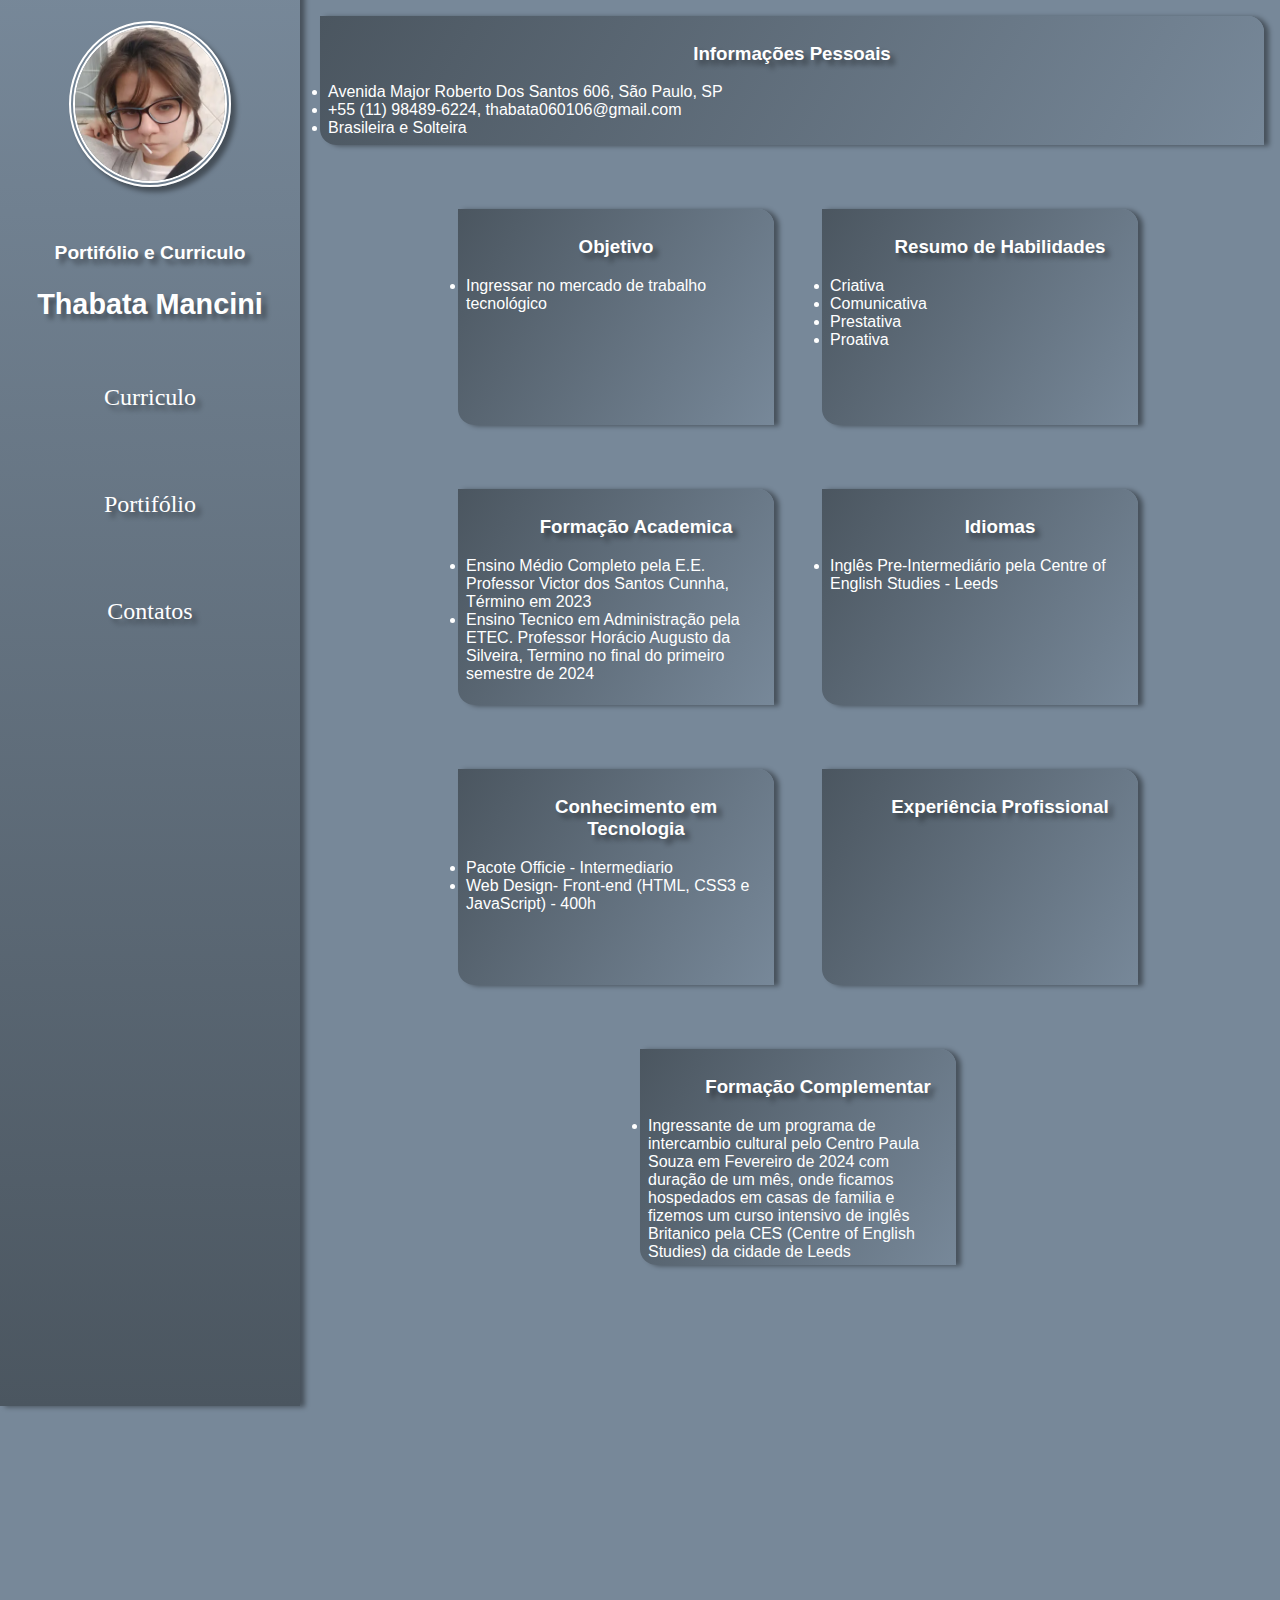
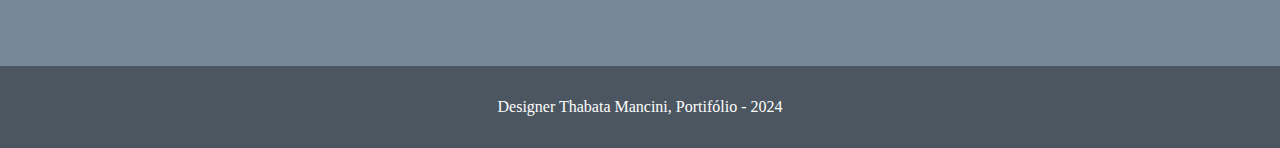
<file: index.html>
<!DOCTYPE html>
<html lang="pt-BR">
<head>

    <meta charset="UTF-8">

    <meta name="viewport" content="width=device-width, initial-scale=1.0">
<link rel="stylesheet" href="style.css">
<link rel="shortcut icon" href="imagens/Home.jpg" type="image/x-icon">


    <title>Home</title>

</head>
<body>


    <header id="menu">

        <img class="logo" src="imagens/thabata.png">

<p><h1> Portifólio e Curriculo </h1></p>
    
<p><h2> Thabata Mancini </h2></p>

<nav>

 <a class="links" href="index.html"> <p> Curriculo </p> </a>  </li>
 <a class="links" href="portifolio.html"> <p> Portifólio </p> </a> </li> 
 <a class="links" href="contatos.html"> <p> Contatos </p> </a>  </li>

</nav>

    </header>

    <div class="info1">

        <h3> Informações Pessoais </h3>
        
        
        <li> Avenida Major Roberto Dos Santos 606, São Paulo, SP
        <li> +55 (11) 98489-6224, thabata060106@gmail.com </li>
        <li> Brasileira e Solteira</li>
        
        </div>
        

<main class="poc">


<div class="info2">

<p><h3> Objetivo </h3></p>


<li> Ingressar no mercado de trabalho tecnológico </li>

</div>

<div class="info3">

<ul><p><h3> Resumo de Habilidades </p></ul></h3>

<li> Criativa </li>
 
<li> Comunicativa </li>

<li> Prestativa </li>

<li> Proativa </li>

</div>

<div class="info4">

<ul><p><h3> Formação Academica </h3></p></ul>

<li> Ensino Médio Completo pela E.E. Professor Victor dos Santos Cunnha, Término em 2023 </li>
<li> Ensino Tecnico em Administração pela ETEC. Professor Horácio Augusto da Silveira, Termino no final do primeiro semestre de 2024 </li>

</div>

<div class="info5">

<ul><p><h3> Idiomas </h3></p></ul>

<li> Inglês Pre-Intermediário pela Centre of English Studies - Leeds </li>

</div>

<div class="info6">

<ul><p><h3> Conhecimento em Tecnologia </h3></p></ul>

<li> Pacote Officie - Intermediario </li>
<li> Web Design- Front-end (HTML, CSS3 e JavaScript) - 400h </li>

</div>

<div class="info7">

<ul><p><h3> Experiência Profissional </h3></p></ul>

</div>

<div class="info8">

<ul><p><h3> Formação Complementar </h3></p></ul>

<li> Ingressante de um programa de intercambio cultural pelo Centro Paula Souza em Fevereiro de 2024 com duração de um mês, 
onde ficamos hospedados em casas de familia e fizemos um curso intensivo de inglês Britanico pela CES (Centre of English Studies) da cidade de Leeds </li>

</div>


</main>

<div id="video">

    <iframe width="560" height="315" src="https://www.youtube.com/embed/Fg-qaV49aJk?si=uBD7pC8GZyMsh4EB" title="YouTube video player" frameborder="0" allow="accelerometer; autoplay; clipboard-write; encrypted-media; gyroscope; picture-in-picture; web-share" referrerpolicy="strict-origin-when-cross-origin" allowfullscreen></iframe>

</div>

<footer>

<p> Designer Thabata Mancini, Portifólio - 2024 </p>

</footer>



</body>


</html>
</file>
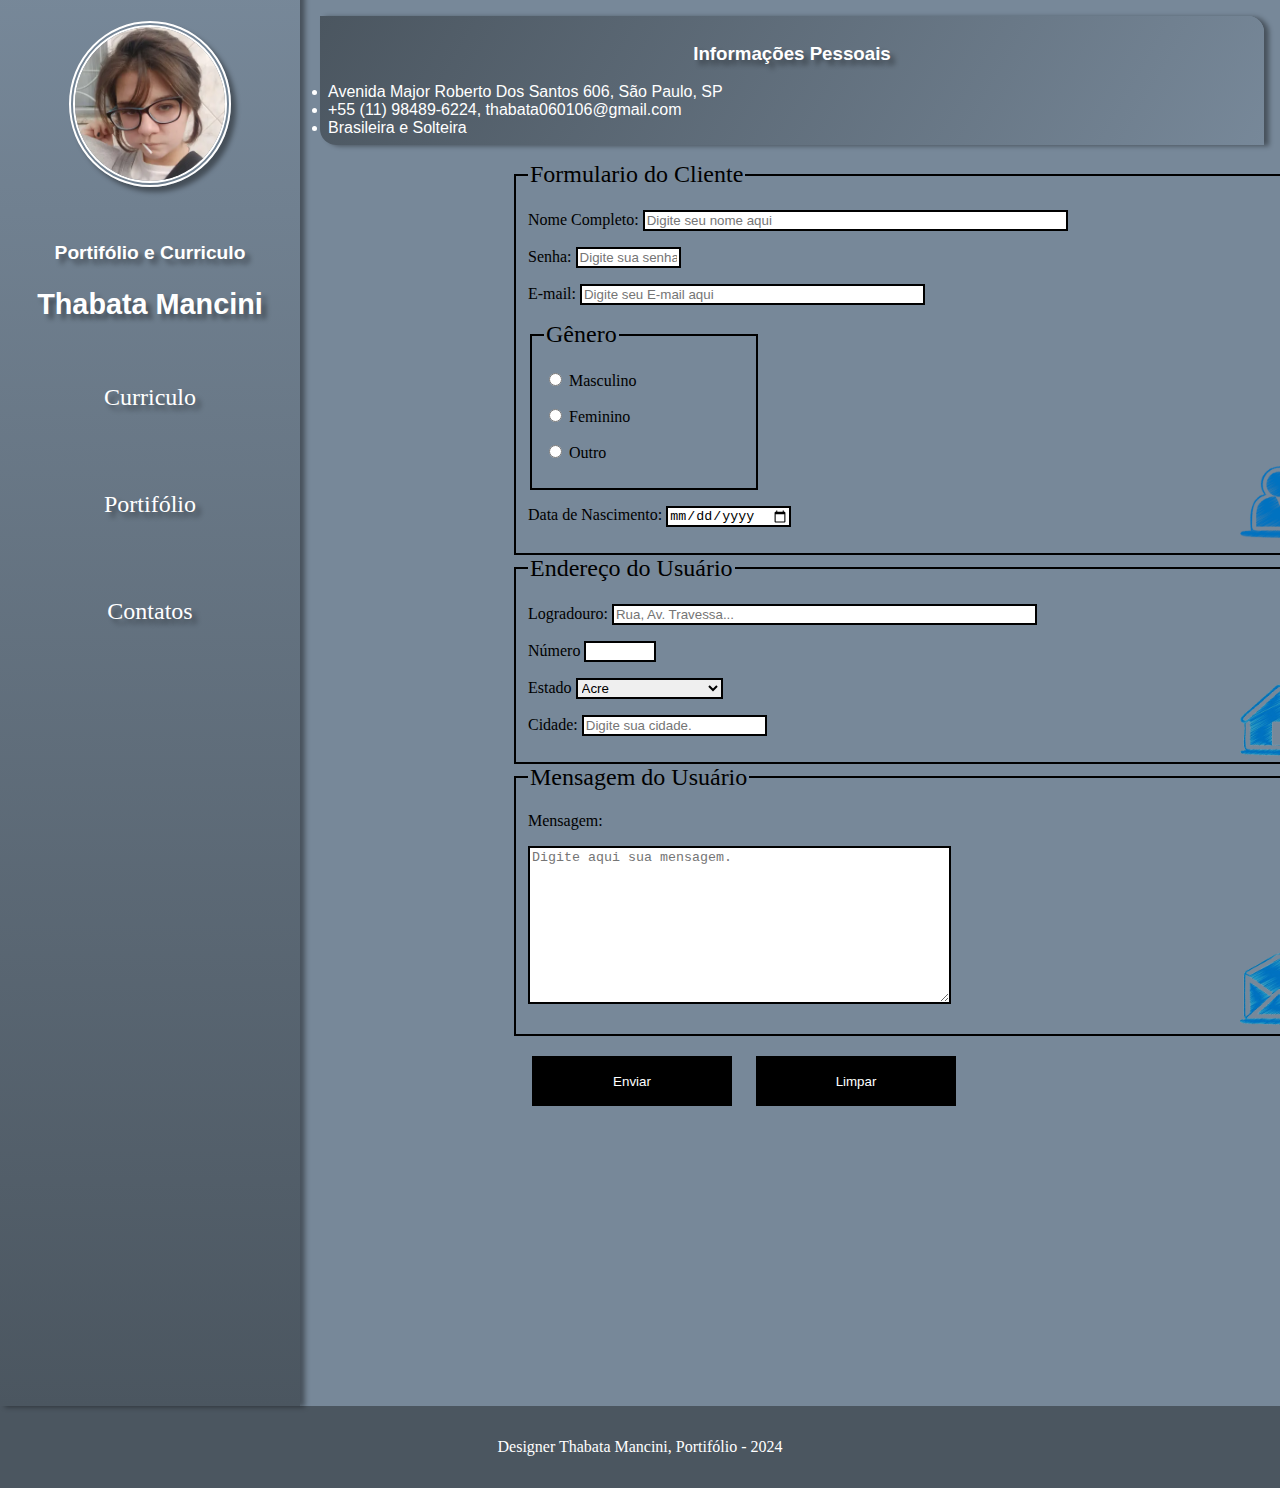
<file: contatos.html>
<!DOCTYPE html>
<html lang="pt-BR">
<head>

    <meta charset="UTF-8">

    <meta name="viewport" content="width=device-width, initial-scale=1.0">
<link rel="stylesheet" href="style.css">
<link rel="stylesheet" href="style_portifolio.css">
<link rel="stylesheet" href="style_contatos.css">
<link rel="shortcut icon" href="imagens/Contatos.jpg" type="image/x-icon">


    <title>Contatos</title>

</head>
<body>


    <header id="menu">

        <img class="logo" src="imagens/thabata.png">

<p><h1> Portifólio e Curriculo </h1></p>
    
<p><h2> Thabata Mancini </h2></p>

<nav>

 <a class="links" href="index.html"> <p> Curriculo </p> </a>  </li>
 <a class="links" href="portifolio.html"> <p> Portifólio </p> </a> </li> 
 <a class="links" href="contatos.html"> <p> Contatos </p> </a>  </li>

</nav>

    </header>

    <div class="info1">

        <h3> Informações Pessoais </h3>
        
        
        <li> Avenida Major Roberto Dos Santos 606, São Paulo, SP
        <li> +55 (11) 98489-6224, thabata060106@gmail.com </li>
        <li> Brasileira e Solteira</li>
        
        </div>
        
<main class="poc3">

    <div>

        <form action="">
            <fieldset id="usuario">
                <legend>Formulario do Cliente</legend>

                <p><label>Nome Completo:</label>
                <input type="text" name="nome" id="cnome" size="50" maxlength="45" placeholder="Digite seu nome aqui" required></p>

                <p><label>Senha:</label>
                <input type="password" name="senha" id="csenha" size="10" maxlength="8" placeholder="Digite sua senha aqui" required></p>

                <p><label>E-mail:</label>
                <input type="email" name="email" id="cemail" size="40" max="40" placeholder="Digite seu E-mail aqui" required></p>

            <fieldset class="genero">

                <legend>Gênero</legend>
                
                <p><input type="radio" name="masculino" id="masculino"> <label>Masculino</label></p>
                <p><input type="radio" name="feminino" id="feminino"> <label>Feminino</label></p>
                <p><input type="radio" name="outro" id="outro"> <label>Outro</label></p>

            </fieldset>
           
                 <p><label>Data de Nascimento:</label>
                <input type="date" name="nasc" id="cnasc"></p>
            
            </fieldset>

            <fieldset id="endereco">
                <legend>Endereço do Usuário</legend>

                <p><label>Logradouro:</label>
                    <input type="text" name="endereço" id="cendereço" size="50" maxlength="50" placeholder="Rua, Av. Travessa..." required></p>
                
                <p><label>Número</label>
                    <input type="number" name="numero" id="cnumero" size="5" min="1" max="9999" required></p>

                <p><label>Estado</label>
                <select name="estado" id="cestado">
                    <option value="AC">Acre</option>
                    <option value="AL">Alagoas</option>
                    <option value="AP">Amapá</option>
                    <option value="AM">Amazonas</option>
                    <option value="BA">Bahia</option>
                    <option value="CE">Ceará</option>
                    <option value="DF">Distrito Federal</option>
                    <option value="ES">Espírito Santo</option>
                    <option value="GO">Goiás</option>
                    <option value="MA">Maranhão</option>
                    <option value="MT">Mato Grosso</option>
                    <option value="MS">Mato Grosso do Sul</option>
                    <option value="MG">Minas Gerais</option>
                    <option value="PA">Pará</option>
                    <option value="PB">Paraíba</option>
                    <option value="PR">Paraná</option>
                    <option value="PE">Pernambuco</option>
                    <option value="PI">Piauí</option>
                    <option value="RJ">Rio de Janeiro</option>
                    <option value="RN">Rio Grande do Norte</option>
                    <option value="RS">Rio Grande do Sul</option>
                    <option value="RO">Rondônia</option>
                    <option value="RR">Roraima</option>
                    <option value="SC">Santa Catarina</option>
                    <option value="SP">São Paulo</option>
                    <option value="SE">Sergipe</option>
                    <option value="TO">Tocantins</option>

                </select></p>

                <p><label>Cidade:</label>
                    <input type="text" name="cidade" id="ccidade" size="20" maxlength="20" placeholder="Digite sua cidade." required></p>
                
            </fieldset>

            <fieldset id="mensagem">

                <legend>Mensagem do Usuário</legend>

                <p><label> Mensagem:</label></p>
                <p><textarea name="msg" id="cmsg" cols="50" rows="10" maxlength="1000" placeholder="Digite aqui sua mensagem."></textarea></p>
            </fieldset>

            <input type="button" value="Enviar" name="enviar" class="btn">
            <input type="reset" value="Limpar" name="limpar" class="btn">
           </form>

    </div>

  

</main>


<footer>

<p> Designer Thabata Mancini, Portifólio - 2024 </p>

</footer>



</body>


</html>
</file>
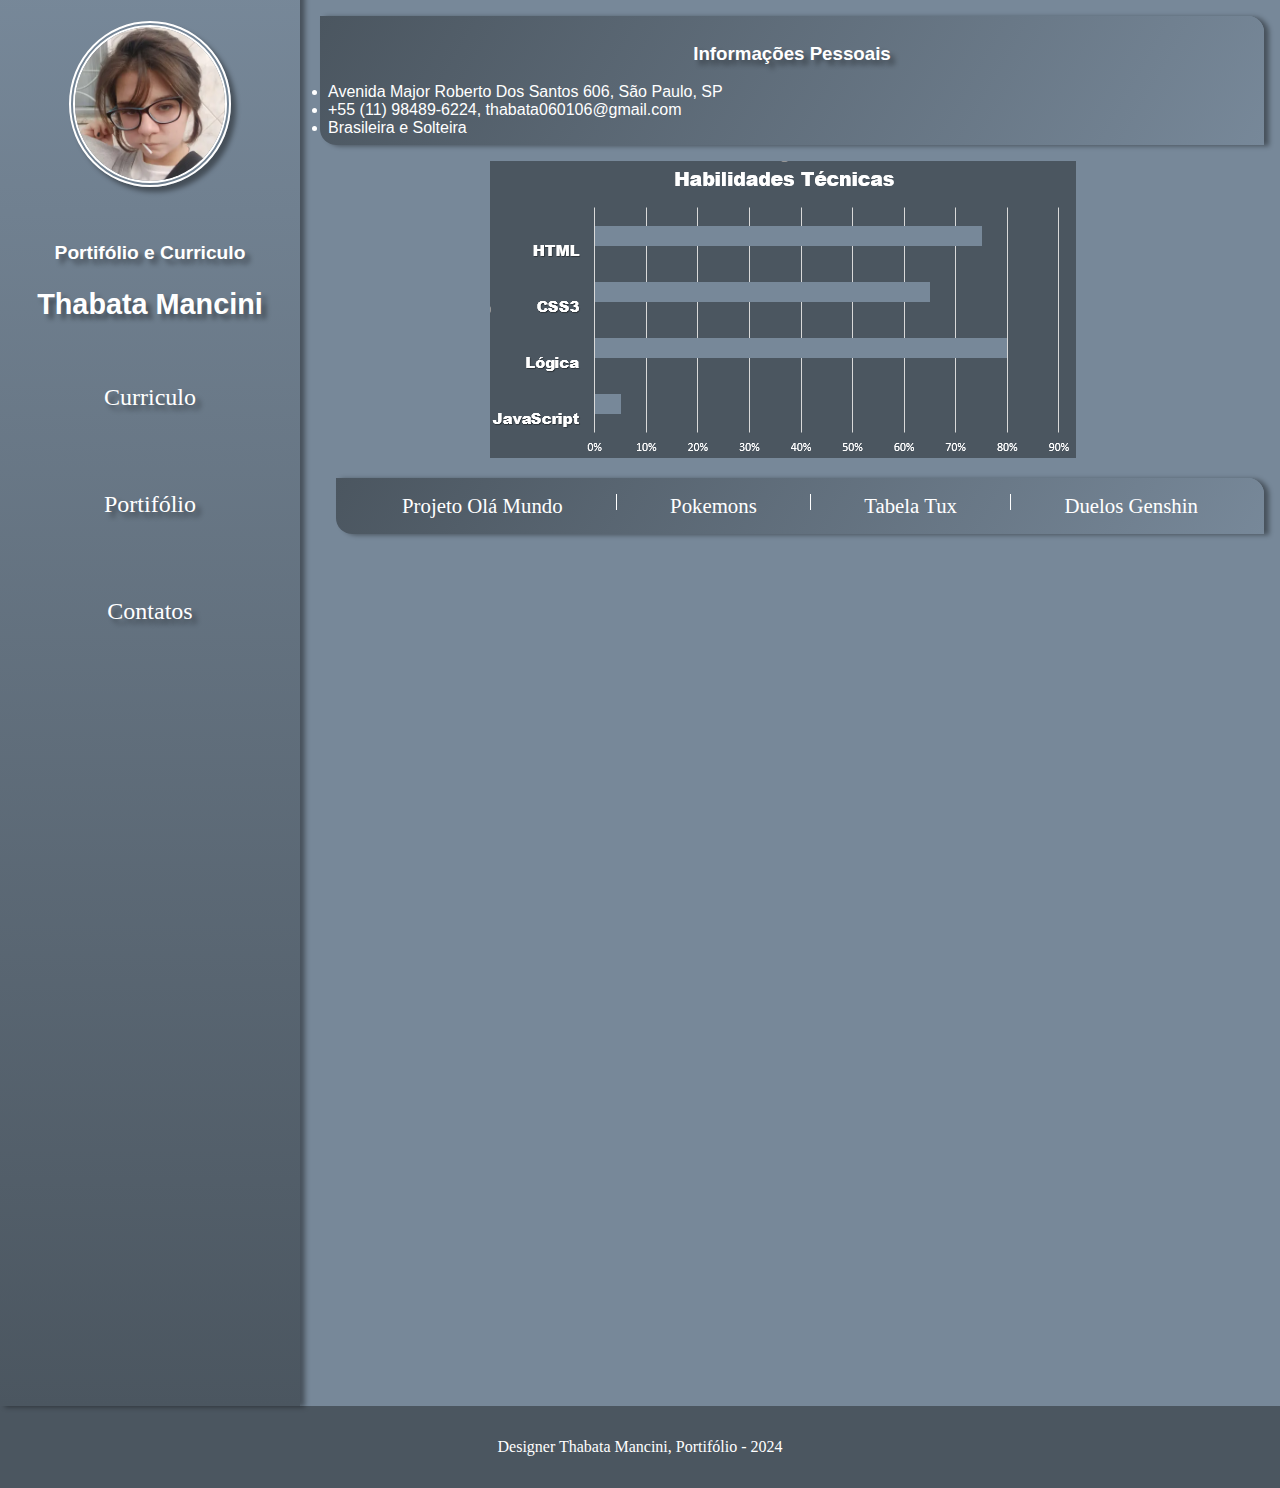
<file: portifolio.html>
<!DOCTYPE html>
<html lang="pt-BR">
<head>

    <meta charset="UTF-8">

    <meta name="viewport" content="width=device-width, initial-scale=1.0">
<link rel="stylesheet" href="style.css">
<link rel="stylesheet" href="style_portifolio.css">
<link rel="shortcut icon" href="imagens/Portifolio.jpg" type="image/x-icon">


    <title>Portifólio</title>

</head>
<body>


    <header id="menu">

        <img class="logo" src="imagens/thabata.png">

<p><h1> Portifólio e Curriculo </h1></p>
    
<p><h2> Thabata Mancini </h2></p>

<nav>

 <a class="links" href="index.html"> <p> Curriculo </p> </a>  </li>
 <a class="links" href="portifolio.html"> <p> Portifólio </p> </a> </li> 
 <a class="links" href="contatos.html"> <p> Contatos </p> </a>  </li>

</nav>

    </header>

    <div class="info1">

        <h3> Informações Pessoais </h3>
        
        
        <li> Avenida Major Roberto Dos Santos 606, São Paulo, SP
        <li> +55 (11) 98489-6224, thabata060106@gmail.com </li>
        <li> Brasileira e Solteira</li>
        
        </div>
        
<main class="poc2">

    <div class="grafico"> 

        <img src="imagens/grafico de habilidades.png" alt="">

    </div>

    <div class="sites">

     <a href="file:///C:/Users/User/Desktop/Turma%20E/Thabata%20Mancini/Web/Projeto_01/index.html" target="_blank"> Projeto Olá Mundo </a>
        <div class="vl"></div>
     <a href="file:///C:/Users/User/Desktop/Turma%20E/Thabata%20Mancini/Web/Projeto_02/index.html" target="_blank"> Pokemons </a>
        <div class="vl"></div>
     <a href="file:///C:/Users/User/Desktop/Turma%20E/Thabata%20Mancini/Web/Projeto_03/index.html" target="_blank"> Tabela Tux </a>
         <div class="vl"></div>
     <a href="file:///C:/Users/User/Desktop/Turma%20E/Thabata%20Mancini/Web/Projeto_04/index.html" target="_blank"> Duelos Genshin </a>

    </div>


</main>


<footer>

<p> Designer Thabata Mancini, Portifólio - 2024 </p>

</footer>



</body>


</html>
</file>
<file: style.css>
body {

    background-color: #778899;
    margin: 0;
}

#menu {

    background: linear-gradient(0deg, rgba(75,86,96,1) 0%, rgba(119,136,153,1) 100%);
    width: 300px;
    height: 1420px;
    text-align: center;
    box-shadow: 5px 1px 5px rgba( 0, 0, 0, 0.4);
    margin-top: -30px;
    margin-bottom: -px;
}                

.logo {
    border: 6px double #FFFFFF;
    border-radius: 50%;
    margin: 35px;
    box-shadow: 5px 5px 5px rgba( 0, 0, 0, 0.4);
}

h1 {
    font-size: 1.2rem;
    font-family: Arial;
    color: #ffffff;
    text-shadow: 5px 5px 5px rgba( 0, 0, 0, 0.4);
}

h2 {
    font-size: 1.8rem;
    font-family: Arial;
    color: #ffffff;
    text-shadow: 5px 5px 5px rgba( 0, 0, 0, 0.4);
}

h3 {
    
    font-family: Arial;
    text-shadow: 5px 5px 5px rgba( 0, 0, 0, 0.4);
    color: #ffffff;
    text-align: center;
}


li {
    
    text-align: left;
    font-family: Arial;
    color: #ffffff;
}

.logo {
    width: 150px;
}
.links {
    font-size: 1.5rem;
    text-decoration: none;
    color: white;
    text-shadow: 5px 5px 5px rgba( 0, 0, 0, 0.4);
    display: block;
    padding: 1rem;
    transition-duration: 0.4s;
}

.links:hover {
    background-color: #77889900;
    color: rgb(0, 0, 0);
    animation-duration: 4s;
    animation-name: botao;
    box-shadow:  0 12px 16px rgba( 0, 0, 0, 0.24), 0 17px 50px 0 rgba(0, 0, 0, 0.19);
}

@keyframes botao {
    0%   {background-color: rgba(255,122,122,1);}
    25%  {background-color: rgba(255,199,131,1);}
    45%  {background-color: rgba(243,255,162,1);}
    60% {background-color: rgba(146,255,153,1);}
    75% {background-color: rgba(120,232,255,1);}
    85% {background-color: rgba(118,157,255,1);}
    100% {background-color: rgba(154,130,255,1);}

}

header {
    float: left;
}

.info1 {
    background: linear-gradient(120deg, rgba(75,86,96,1) 0%, rgba(119,136,153,1) 100%);
    margin: 1rem 1rem 1rem 20rem;
    border-radius: 0 1rem;
    box-shadow: 5px 1px 5px rgba( 0, 0, 0, 0.4);
    padding: 0.5rem;
   
}

.info2 {
    background: linear-gradient(120deg, rgba(75,86,96,1) 0%, rgba(119,136,153,1) 100%);
    margin: 3rem 1rem 1rem 2rem;
    border-radius: 0 1rem;
    box-shadow: 5px 1px 5px rgba( 0, 0, 0, 0.4);
    padding: 0.5rem;
    width: 300px;
    height: 200px;
}

.info3 {
    background: linear-gradient(120deg, rgba(75,86,96,1) 0%, rgba(119,136,153,1) 100%);
    margin: 3rem 1rem 1rem 2rem;
    border-radius: 0 1rem;
    box-shadow: 5px 1px 5px rgba( 0, 0, 0, 0.4);
    padding: 0.5rem;
    width: 300px;
    height: 200px;
}

.info4 {
    background: linear-gradient(120deg, rgba(75,86,96,1) 0%, rgba(119,136,153,1) 100%);
    margin: 3rem 1rem 1rem 2rem;
    border-radius: 0 1rem;
    box-shadow: 5px 1px 5px rgba( 0, 0, 0, 0.4);
    padding: 0.5rem;
    width: 300px;
    height: 200px;
}

.info5 {
    background: linear-gradient(120deg, rgba(75,86,96,1) 0%, rgba(119,136,153,1) 100%);
    margin: 3rem 1rem 1rem 2rem;
    border-radius: 0 1rem;
    box-shadow: 5px 1px 5px rgba( 0, 0, 0, 0.4);
    padding: 0.5rem;
    width: 300px;
    height: 200px;
}

.info6 {
    background: linear-gradient(120deg, rgba(75,86,96,1) 0%, rgba(119,136,153,1) 100%);
    margin: 3rem 1rem 1rem 2rem;
    border-radius: 0 1rem;
    box-shadow: 5px 1px 5px rgba( 0, 0, 0, 0.4);
    padding: 0.5rem;
    width: 300px;
    height: 200px;
}

.info7 {
    background: linear-gradient(120deg, rgba(75,86,96,1) 0%, rgba(119,136,153,1) 100%);
    margin: 3rem 1rem 1rem 2rem;
    border-radius: 0 1rem;
    box-shadow: 5px 1px 5px rgba( 0, 0, 0, 0.4);
    padding: 0.5rem;
    width: 300px;
    height: 200px;
}

.info8 {
    background: linear-gradient(120deg, rgba(75,86,96,1) 0%, rgba(119,136,153,1) 100%);
    margin: 3rem 1rem 3rem 2rem;
    border-radius: 0 1rem;
    box-shadow: 5px 1px 5px rgba( 0, 0, 0, 0.4);
    padding: 0.5rem;
    width: 300px;
    height: 200px;
}

.poc {
    display: flex;
    flex-wrap: wrap;
    justify-content: center;
}

footer {
    background-color: rgba(75,86,96,1);
    color: #FFFFFF;
    text-align: center;
    font-size: 1,5rem;
    padding: 1rem;
    clear: both;
    margin: -10px;

}

#video {
    display: flex;
    justify-content: center;
    margin-bottom: 3rem;
}
</file>
<file: style_portifolio.css>
.grafico {

    display: block;
    margin-left: auto;
    margin-right: auto;
    width: 300px;
    border-radius: 0 1rem;

}

.sites {
    display: flex;
    background: linear-gradient(120deg, rgba(75,86,96,1) 0%, rgba(119,136,153,1) 100%);
    margin: 1rem 1rem 1rem 21rem;
    border-radius: 0 1rem;
    box-shadow: 5px 1px 5px rgba( 0, 0, 0, 0.4);
    padding: 1rem 0.8rem;
    text-align: center;
    justify-content: space-evenly;

}

.sites a {
    text-decoration: none;
    color:  white;
    font-size: 1.3rem;
    
}

.vl {
    height: 1rem;
    border-left: 1px solid white;
}
</file>
<file: style_contatos.css>
input.btn {
    background-color: #000000 ;
    width: 200px;
    height: 50px;
    color: #fff;
    margin-left: 20px;
    margin-top: 20px;
    font-size: 1,5rem;
}

input.btn:hover {
    background-color: #000000;
    color: rgb(0, 0, 0);
    animation-duration: 4s;
    animation-name: botao;
    box-shadow:  0 12px 16px rgba( 0, 0, 0, 0.24), 0 17px 50px 0 rgba(0, 0, 0, 0.19); 
}

@keyframes botao {
    0%   {background-color: rgba(255,122,122,1);}
    25%  {background-color: rgba(255,199,131,1);}
    45%  {background-color: rgba(243,255,162,1);}
    60% {background-color: rgba(146,255,153,1);}
    75% {background-color: rgba(120,232,255,1);}
    85% {background-color: rgba(118,157,255,1);}
    100% {background-color: rgba(154,130,255,1);}

}

form {
    width: 850px;
    margin: auto 32rem;
}

legend {
    font-size: 1.5rem;
}

.genero {
    width: 200px;
}

input, select, textarea, fieldset {
    border: 2px solid rgb(0, 0, 0);
}

fieldset#usuario {
    background: url("imagens/contato.png") no-repeat 95% 95%;
    background-size: 5rem;
}

fieldset#endereco {
    background: url("imagens/endereco.png") no-repeat 95% 95%;
    background-size: 5rem;
}

fieldset#mensagem {
    background: url("imagens/mensagem.png") no-repeat 95% 95%;
    background-size: 5rem;
}
</file>
